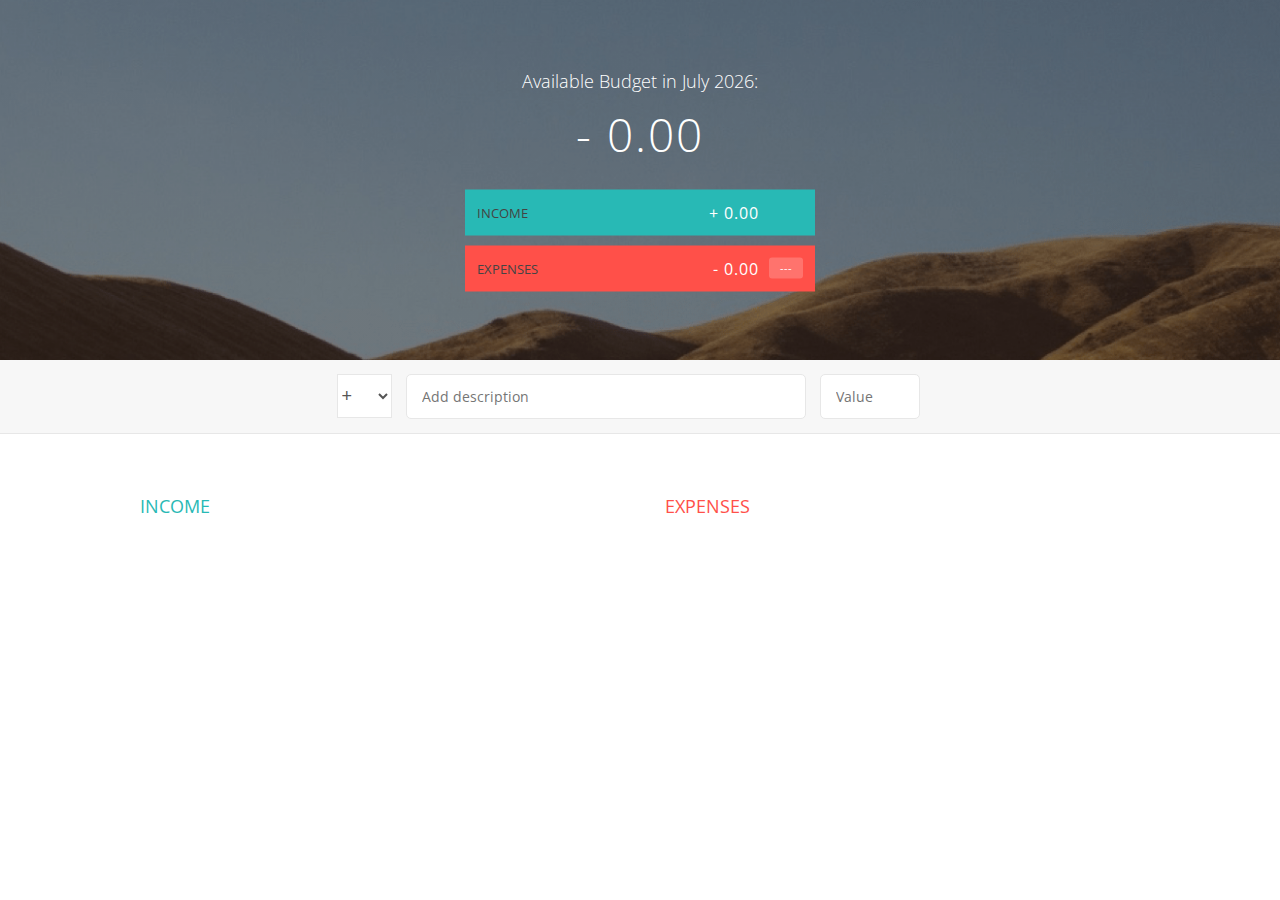
<file: budget-project/index.html>
<!DOCTYPE html>
<html lang="en">
    <head>
        <meta charset="UTF-8">
        <link href="https://fonts.googleapis.com/css?family=Open+Sans:100,300,400,600" rel="stylesheet" type="text/css">
        <link href="http://code.ionicframework.com/ionicons/2.0.1/css/ionicons.min.css" rel="stylesheet" type="text/css">
        <link type="text/css" rel="stylesheet" href="style.css">
        <title>Budgety</title>
    </head>
    <body>
        
        <div class="top">
            <div class="budget">
                <div class="budget__title">
                    Available Budget in <span class="budget__title--month">%Month%</span>:
                </div>
                
                <div class="budget__value">+ 2,345.64</div>
                
                <div class="budget__income clearfix">
                    <div class="budget__income--text">Income</div>
                    <div class="right">
                        <div class="budget__income--value">+ 4,300.00</div>
                        <div class="budget__income--percentage">&nbsp;</div>
                    </div>
                </div>
                
                <div class="budget__expenses clearfix">
                    <div class="budget__expenses--text">Expenses</div>
                    <div class="right clearfix">
                        <div class="budget__expenses--value">- 1,954.36</div>
                        <div class="budget__expenses--percentage">45%</div>
                    </div>
                </div>
            </div>
        </div>
        
        
        
        <div class="bottom">
            <div class="add">
                <div class="add__container">
                    <select class="add__type">
                        <option value="inc" selected>+</option>
                        <option value="exp">-</option>
                    </select>
                    <input type="text" class="add__description" placeholder="Add description">
                    <input type="number" class="add__value" placeholder="Value">
                    <button class="add__btn"><i class="ion-ios-checkmark-outline"></i></button>
                </div>
            </div>
            
            <div class="container clearfix">
                <div class="income">
                    <h2 class="icome__title">Income</h2>
                    
                    <div class="income__list">
                       
                        <!--
                        <div class="item clearfix" id="income-0">
                            <div class="item__description">Salary</div>
                            <div class="right clearfix">
                                <div class="item__value">+ 2,100.00</div>
                                <div class="item__delete">
                                    <button class="item__delete--btn"><i class="ion-ios-close-outline"></i></button>
                                </div>
                            </div>
                        </div>
                        
                        <div class="item clearfix" id="income-1">
                            <div class="item__description">Sold car</div>
                            <div class="right clearfix">
                                <div class="item__value">+ 1,500.00</div>
                                <div class="item__delete">
                                    <button class="item__delete--btn"><i class="ion-ios-close-outline"></i></button>
                                </div>
                            </div>
                        </div>
                        -->
                        
                    </div>
                </div>
                
                
                
                <div class="expenses">
                    <h2 class="expenses__title">Expenses</h2>
                    
                    <div class="expenses__list">
                       
                        <!--
                        <div class="item clearfix" id="expense-0">
                            <div class="item__description">Apartment rent</div>
                            <div class="right clearfix">
                                <div class="item__value">- 900.00</div>
                                <div class="item__percentage">21%</div>
                                <div class="item__delete">
                                    <button class="item__delete--btn"><i class="ion-ios-close-outline"></i></button>
                                </div>
                            </div>
                        </div>

                        <div class="item clearfix" id="expense-1">
                            <div class="item__description">Grocery shopping</div>
                            <div class="right clearfix">
                                <div class="item__value">- 435.28</div>
                                <div class="item__percentage">10%</div>
                                <div class="item__delete">
                                    <button class="item__delete--btn"><i class="ion-ios-close-outline"></i></button>
                                </div>
                            </div>
                        </div>
                        -->
                        
                    </div>
                </div>
            </div>
            
            
        </div>
        
        <script src="app.js"></script>
    </body>
</html>
</file>
<file: budget-project/style.css>
/**********************************************
*** GENERAL
**********************************************/

* {
    margin: 0;
    padding: 0;
    box-sizing: border-box;
}

.clearfix::after {
    content: "";
    display: table;
    clear: both;
}

body {
    color: #555;
    font-family: Open Sans;
    font-size: 16px;
    position: relative;
    height: 100vh;
    font-weight: 400;
}

.right { float: right; }
.red { color: #FF5049 !important; }
.red-focus:focus { border: 1px solid #FF5049 !important; }

/**********************************************
*** TOP PART
**********************************************/

.top {
    height: 40vh;
    background-image: linear-gradient(rgba(0, 0, 0, 0.35), rgba(0, 0, 0, 0.35)), url(back.png);
    background-size: cover;
    background-position: center;
    position: relative;
}

.budget {
    position: absolute;
    width: 350px;
    top: 50%;
    left: 50%;
    transform: translate(-50%, -50%);
    color: #fff;
}

.budget__title {
    font-size: 18px;
    text-align: center;
    margin-bottom: 10px;
    font-weight: 300;
}

.budget__value {
    font-weight: 300;
    font-size: 46px;
    text-align: center;
    margin-bottom: 25px;
    letter-spacing: 2px;
}

.budget__income,
.budget__expenses {
    padding: 12px;
    text-transform: uppercase;
}

.budget__income {
    margin-bottom: 10px;
    background-color: #28B9B5;
}

.budget__expenses {
    background-color: #FF5049;
}

.budget__income--text,
.budget__expenses--text {
    float: left;
    font-size: 13px;
    color: #444;
    margin-top: 2px;
}

.budget__income--value,
.budget__expenses--value {
    letter-spacing: 1px;
    float: left;
}

.budget__income--percentage,
.budget__expenses--percentage {
    float: left;
    width: 34px;
    font-size: 11px;
    padding: 3px 0;
    margin-left: 10px;
}

.budget__expenses--percentage {
    background-color: rgba(255, 255, 255, 0.2);
    text-align: center;
    border-radius: 3px;
}


/**********************************************
*** BOTTOM PART
**********************************************/

/***** FORM *****/
.add {
    padding: 14px;
    border-bottom: 1px solid #e7e7e7;
    background-color: #f7f7f7;
}

.add__container {
    margin: 0 auto;
    text-align: center;
}

.add__type {
    width: 55px;
    border: 1px solid #e7e7e7;
    height: 44px;
    font-size: 18px;
    color: inherit;
    background-color: #fff;
    margin-right: 10px;
    font-weight: 300;
    transition: border 0.3s;
}

.add__description,
.add__value {
    border: 1px solid #e7e7e7;
    background-color: #fff;
    color: inherit;
    font-family: inherit;
    font-size: 14px;
    padding: 12px 15px;
    margin-right: 10px;
    border-radius: 5px;
    transition: border 0.3s;
}

.add__description { width: 400px;}
.add__value { width: 100px;}

.add__btn {
    font-size: 35px;
    background: none;
    border: none;
    color: #28B9B5;
    cursor: pointer;
    display: inline-block;
    vertical-align: middle;
    line-height: 1.1;
    margin-left: 10px;
}

.add__btn:active { transform: translateY(2px); }

.add__type:focus,
.add__description:focus,
.add__value:focus {
    outline: none;
    border: 1px solid #28B9B5;
}

.add__btn:focus { outline: none; }

/***** LISTS *****/
.container {
    width: 1000px;
    margin: 60px auto;
}

.income {
    float: left;
    width: 475px;
    margin-right: 50px;
}

.expenses {
    float: left;
    width: 475px;
}

h2 {
    text-transform: uppercase;
    font-size: 18px;
    font-weight: 400;
    margin-bottom: 15px;
}

.icome__title { color: #28B9B5; }
.expenses__title { color: #FF5049; }

.item {
    padding: 13px;
    border-bottom: 1px solid #e7e7e7;
}

.item:first-child { border-top: 1px solid #e7e7e7; }
.item:nth-child(even) { background-color: #f7f7f7; }

.item__description {
    float: left;
}

.item__value {
    float: left;
    transition: transform 0.3s;
}

.item__percentage {
    float: left;
    margin-left: 20px;
    transition: transform 0.3s;
    font-size: 11px;
    background-color: #FFDAD9;
    padding: 3px;
    border-radius: 3px;
    width: 32px;
    text-align: center;
}

.income .item__value,
.income .item__delete--btn {
    color: #28B9B5;
}

.expenses .item__value,
.expenses .item__percentage,
.expenses .item__delete--btn {
    color: #FF5049;
}


.item__delete {
    float: left;
}

.item__delete--btn {
    font-size: 22px;
    background: none;
    border: none;
    cursor: pointer;
    display: inline-block;
    vertical-align: middle;
    line-height: 1;
    display: none;
}

.item__delete--btn:focus { outline: none; }
.item__delete--btn:active { transform: translateY(2px); }

.item:hover .item__delete--btn { display: block; }
.item:hover .item__value { transform: translateX(-20px); }
.item:hover .item__percentage { transform: translateX(-20px); }


.unpaid {
    background-color: #FFDAD9 !important;
    cursor: pointer;
    color: #FF5049;

}

.unpaid .item__percentage { box-shadow: 0 2px 6px 0 rgba(0, 0, 0, 0.1); }
.unpaid:hover .item__description { font-weight: 900; }
</file>
